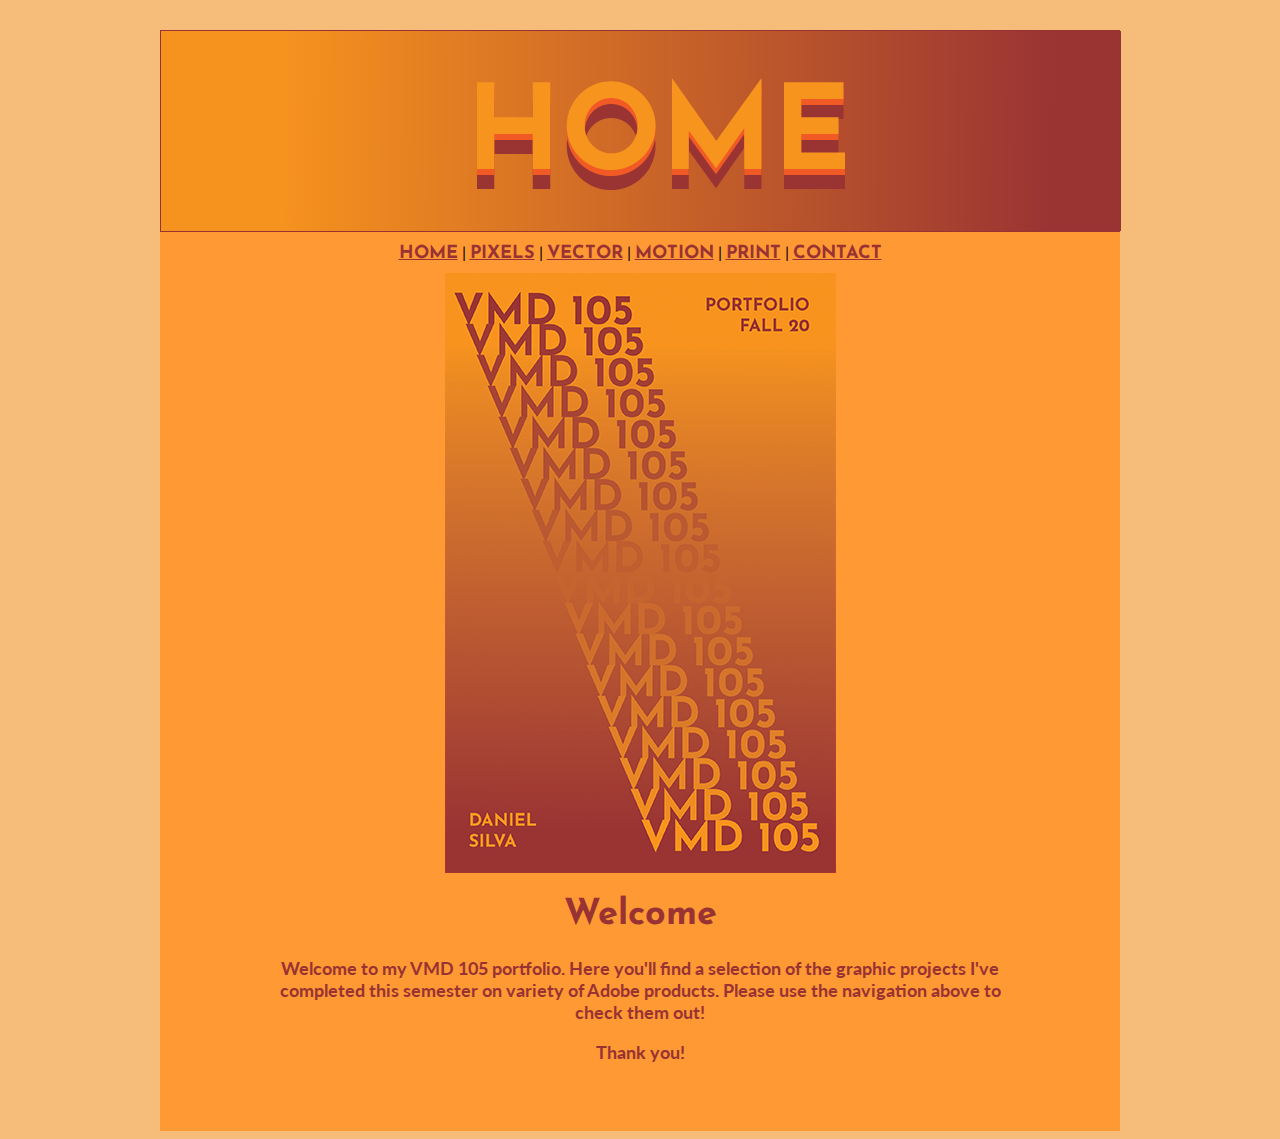
<file: index.html>
<!DOCTYPE html>

<html>

	<head>

		<title>Hello!</title>

	    <link rel="stylesheet" href="css/finalproject.css">
<link rel="preconnect" href="https://fonts.gstatic.com">
<link href="https://fonts.googleapis.com/css2?family=Josefin+Sans:wght@100;700&family=Lato:wght@400;700&display=swap" rel="stylesheet">
	</head>


	<body>

			<header>

				<img src="images/Header/HOME_HEADER.png">

			</header>

			<nav>
					
                      <a href="index.html">HOME</a>  |
                <a href="pixels.html">PIXELS</a>  | 
                <a href="vector.html">VECTOR</a>  | 
                <a href="motion.html">MOTION</a>  | 
                 <a href="print.html">PRINT</a>  | 
				<a href="contact.html">CONTACT</a>
			</nav>


        <section>
  <img src="images/Artwork/FRONT%20PAGE.png">
  
        </section>

			<article>
				
				<h1>Welcome</h1>
					
				<p>Welcome to my VMD 105 portfolio. Here you'll find a selection of the graphic projects I've completed this semester on variety of Adobe products. Please use the navigation above to check them out!
                </p>
                <P>Thank you!</P>

			</article>   
		

	</body>
	
</html>
</file>
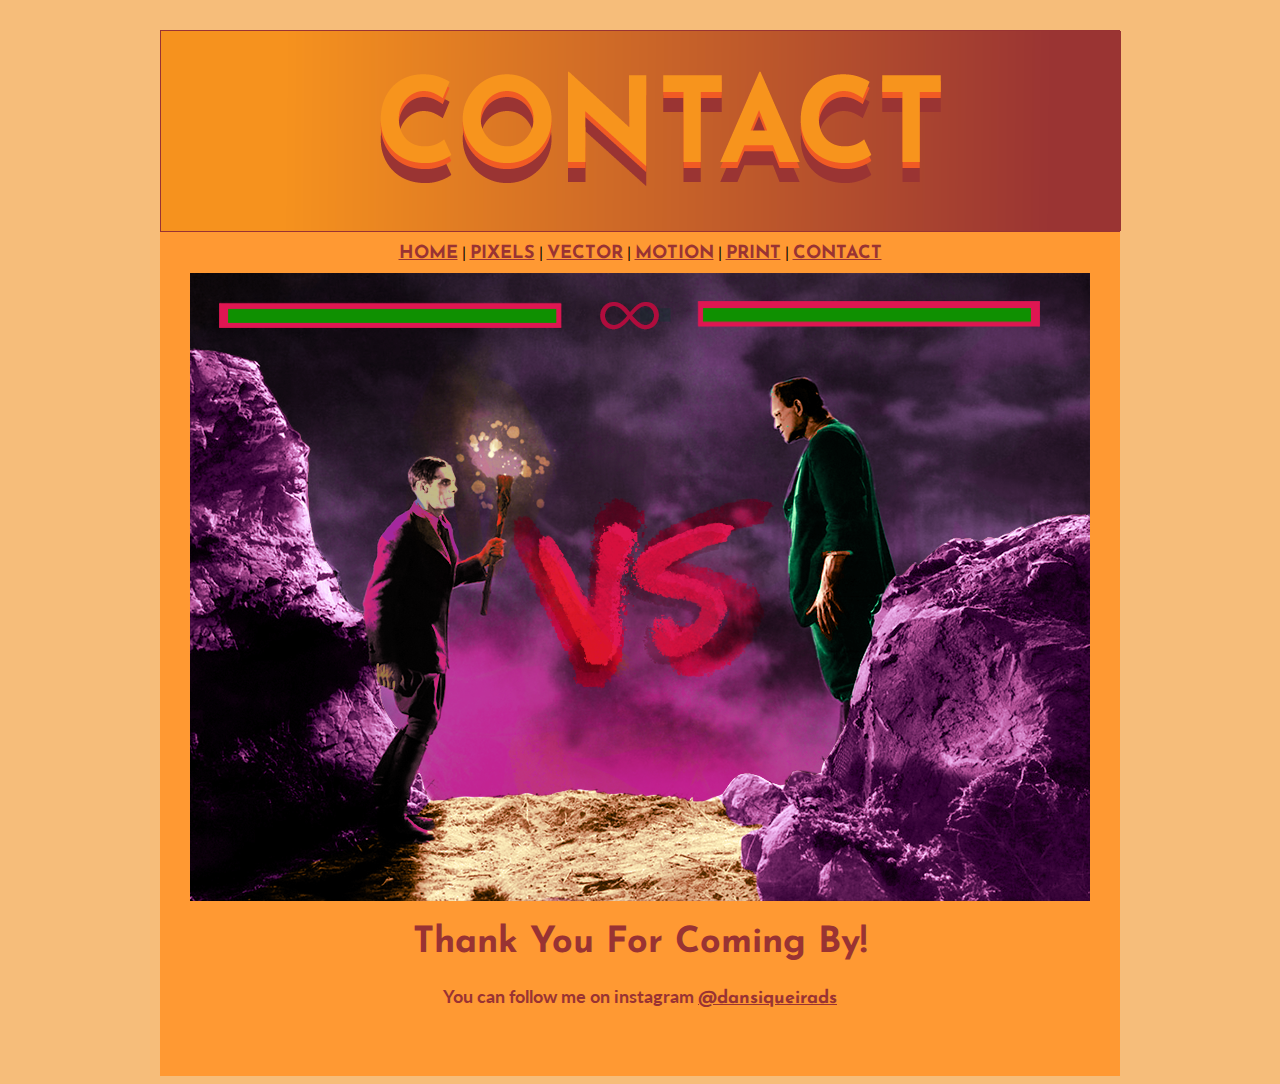
<file: contact.html>
<!DOCTYPE html>

<html>

	<head>

		<title>Contact Was a Good Movie</title>

	    <link rel="stylesheet" href="css/finalproject.css">
<link rel="preconnect" href="https://fonts.gstatic.com">
<link href="https://fonts.googleapis.com/css2?family=Josefin+Sans:wght@100;700&family=Lato:wght@400;700&display=swap" rel="stylesheet">
	</head>


	<body>

			<header>

				<img src="images/Header/CONTACT_HEADER.png">

			</header>

			<nav>
		        <a href="index.html">HOME</a>  |
                <a href="pixels.html">PIXELS</a>  | 
                <a href="vector.html">VECTOR</a>  | 
                <a href="motion.html">MOTION</a>  | 
                 <a href="print.html">PRINT</a>  | 
				<a href="contact.html">CONTACT</a>
					
			</nav>


        <section>
              <img src="images/Artwork/Silva-Daniel-Colorize.png">

        </section>

			<article>
				
				<h1>Thank You For Coming By!</h1>
					
				<p>You can follow me on instagram <a href="https://www.instagram.com/p/CIzTh7KlW64/?utm_source=ig_web_copy_link">@dansiqueirads</a>
                </p>
            

			</article>   
		

	</body>
	
</html>
</file>
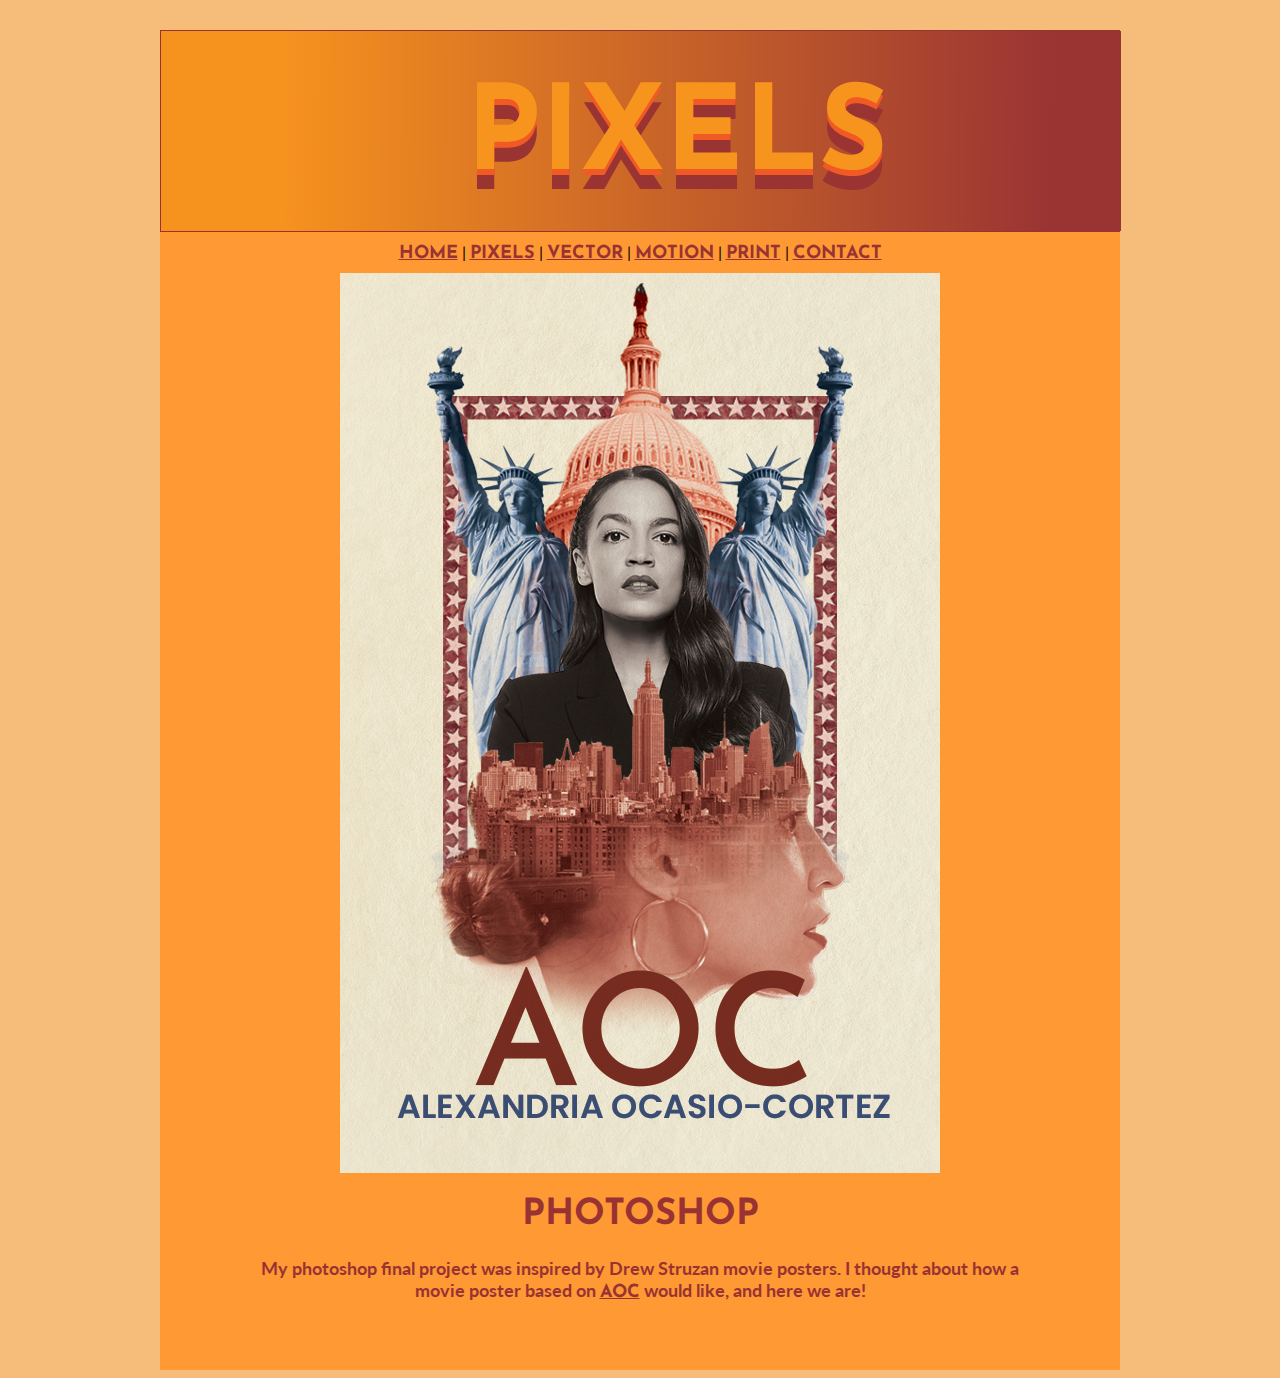
<file: pixels.html>
<!DOCTYPE html>

<html>

	<head>

		<title>Photoshop</title>

	    <link rel="stylesheet" href="css/finalproject.css">
<link rel="preconnect" href="https://fonts.gstatic.com">
<link href="https://fonts.googleapis.com/css2?family=Josefin+Sans:wght@100;700&family=Lato:wght@400;700&display=swap" rel="stylesheet">
	</head>


	<body>

			<header>

				<img src="images/Header/PIXELS_HEADER.png">

			</header>

			<nav>
					
                   <a href="index.html">HOME</a>  |
                <a href="pixels.html">PIXELS</a>  | 
                <a href="vector.html">VECTOR</a>  | 
                <a href="motion.html">MOTION</a>  | 
                 <a href="print.html">PRINT</a>  | 
				<a href="contact.html">CONTACT</a>
			</nav>


        <section>
  <img src="images/Artwork/Silva_PSfinal.jpg">
  
        </section>

			<article>
				
				<h1>PHOTOSHOP</h1>
					
				<p>My photoshop final project was inspired by Drew Struzan movie posters. I thought about how a movie poster based on <a href="egg.html">AOC</a> would like, and here we are!
                </p>

			</article>   
		

	</body>
	
</html>
</file>
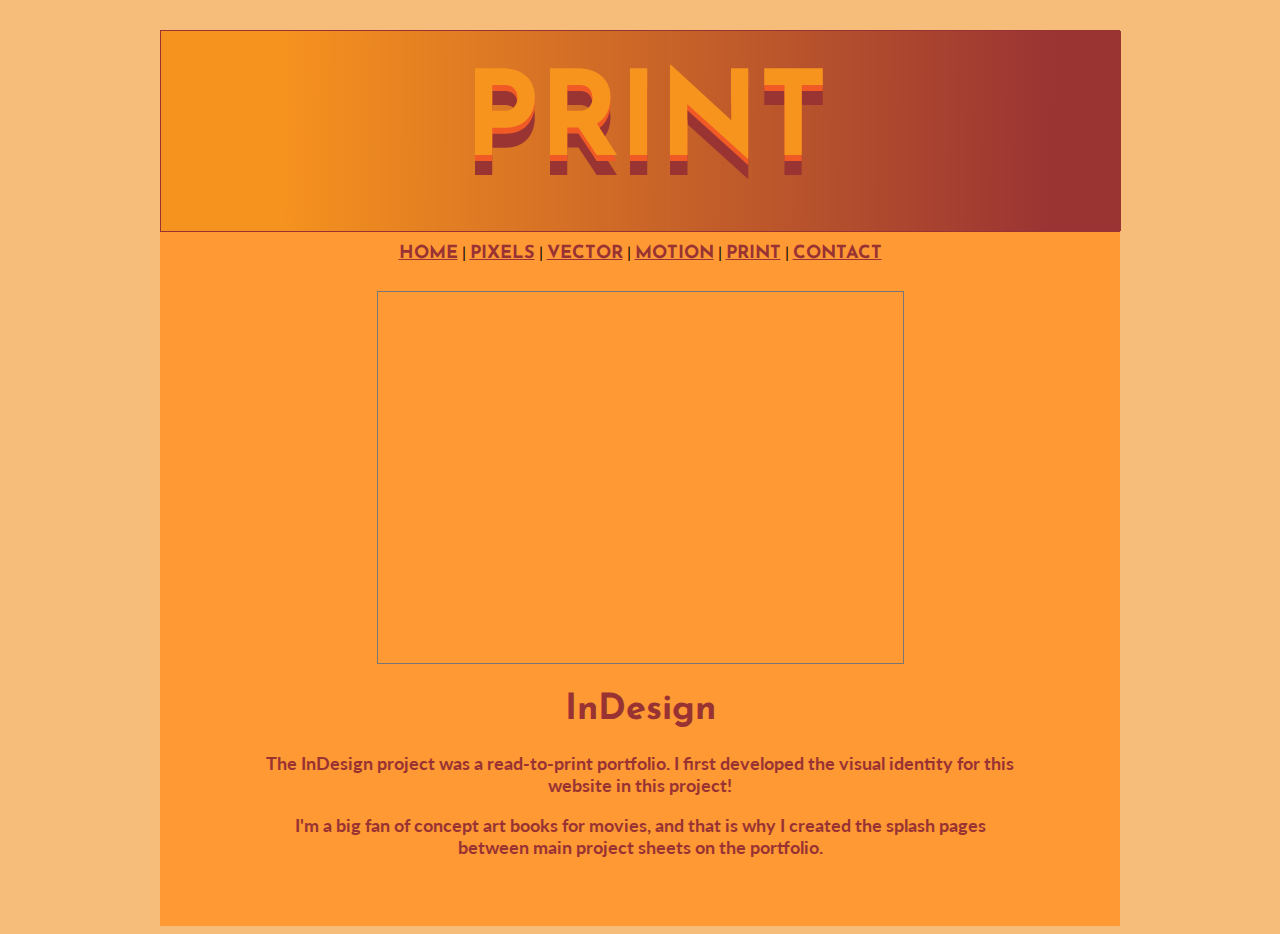
<file: print.html>
<!DOCTYPE html>

<html>

	<head>

		<title>I Cannot Afford Printer Ink</title>

	    <link rel="stylesheet" href="css/finalproject.css">
<link rel="preconnect" href="https://fonts.gstatic.com">
<link href="https://fonts.googleapis.com/css2?family=Josefin+Sans:wght@100;700&family=Lato:wght@400;700&display=swap" rel="stylesheet">
	</head>


	<body>

			<header>

				<img src="images/Header/PRINT_HEADER.png">

			</header>

			<nav>
		        <a href="index.html">HOME</a>  |
                <a href="pixels.html">PIXELS</a>  | 
                <a href="vector.html">VECTOR</a>  | 
                <a href="motion.html">MOTION</a>  | 
                 <a href="print.html">PRINT</a>  | 
				<a href="contact.html">CONTACT</a>
					
			</nav>


        <section>
<p><iframe style="border: 1px solid #777;" src="https://indd.adobe.com/embed/c5f68d04-5ed6-457c-a774-7c3742062853?startpage=1&amp;allowFullscreen=true" width="525px" height="371px" allowfullscreen="allowfullscreen"></iframe></p>
  
        </section>

			<article>
				
				<h1>InDesign</h1>
					
				<p>The InDesign project was a read-to-print portfolio. I first developed the visual identity for this website in this project! 
                </p>
                <p>I'm a big fan of concept art books for movies, and that is why I created the splash pages between main project sheets on the portfolio. </p>

			</article>   
		

	</body>
	
</html>
</file>
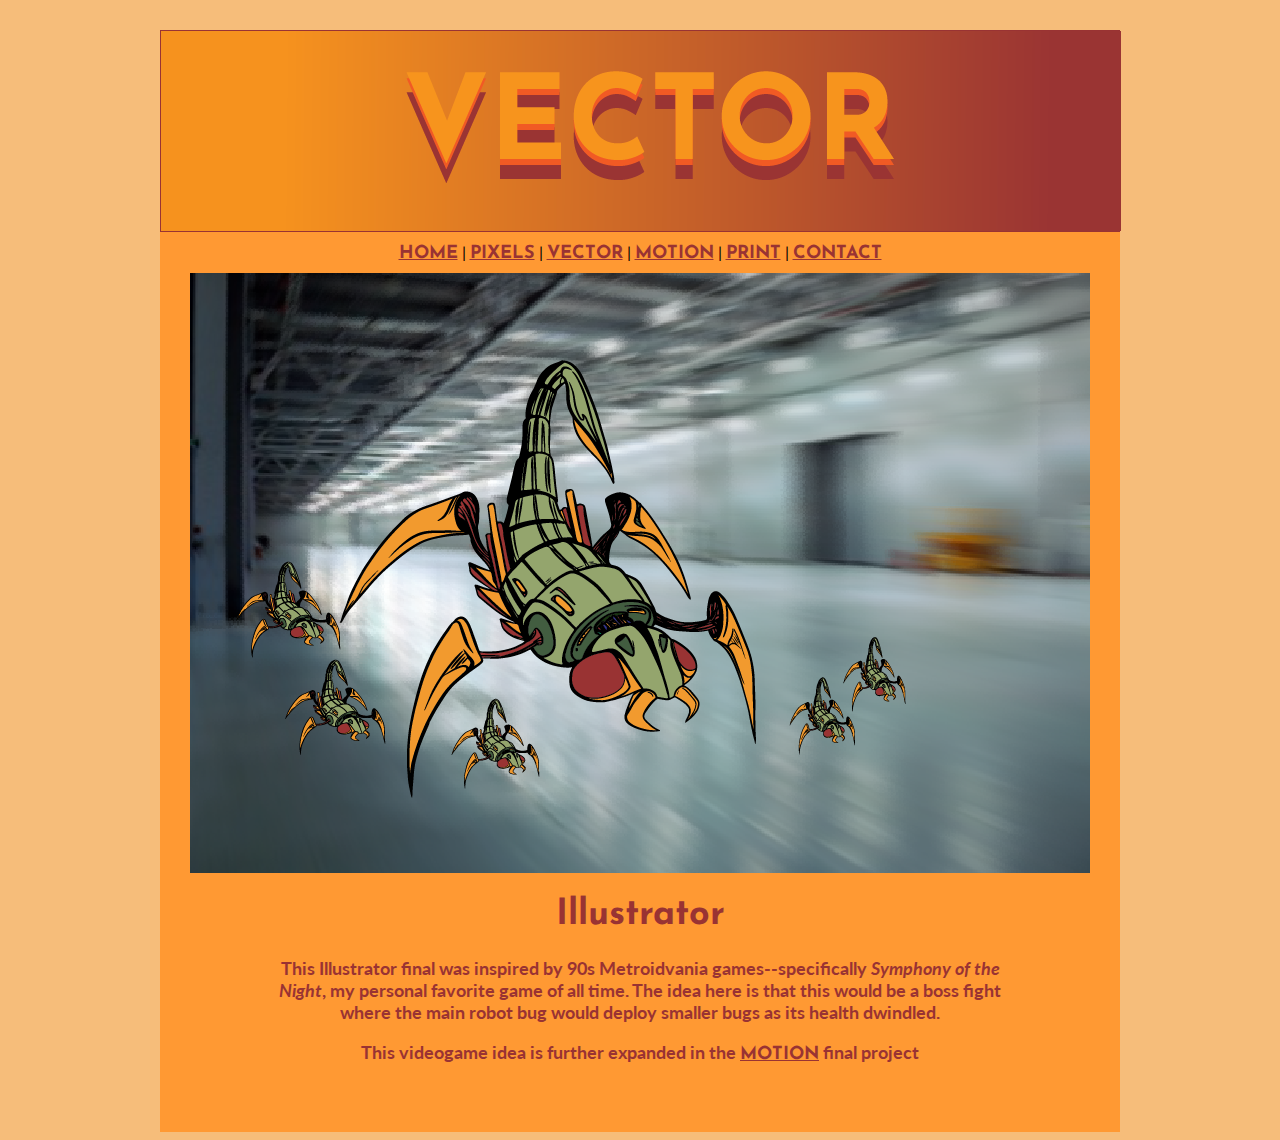
<file: vector.html>
<!DOCTYPE html>

<html>

	<head>

		<title>Bugs!</title>

	    <link rel="stylesheet" href="css/finalproject.css">
<link rel="preconnect" href="https://fonts.gstatic.com">
<link href="https://fonts.googleapis.com/css2?family=Josefin+Sans:wght@100;700&family=Lato:wght@400;700&display=swap" rel="stylesheet">
	</head>


	<body>

			<header>

				<img src="images/Header/VECTOR_HEADER.png">

			</header>

			<nav>
					
                <a href="index.html">HOME</a>  |
                <a href="pixels.html">PIXELS</a>  | 
                <a href="vector.html">VECTOR</a>  | 
                <a href="motion.html">MOTION</a>  | 
                 <a href="print.html">PRINT</a>  | 
				<a href="contact.html">CONTACT</a>
					
			</nav>


        <section>
  <img src="images/Artwork/Silva_AIFinal.png">
  
        </section>

			<article>
				
			<h1>Illustrator</h1>
					
				<p>This Illustrator final was inspired by 90s Metroidvania games--specifically <i>Symphony of the Night</i>, my personal favorite game of all time. The idea here is that this would be a boss fight where the main robot bug would deploy smaller bugs as its health dwindled.
                </p>
                <p>This videogame idea is further expanded in the <a href="motion.html">MOTION</a> final project </p>

			</article>   
		

	</body>
	
</html>
</file>
<file: css/finalproject.css>
html {
				background-color: #f6bd7a;
                

			}
header {
     border: 1px solid #993333;
  
}


			body {
				width: 960px;
				margin-right: auto;
				margin-left: auto;
				margin-top: 30px;
				background-color: #ff9933;
				text-align: center;
                font-family: 'Lato', sans-serif;
               
			}

			a {
		      	color: #993333;
			    font-size: 18px;
                font-family: 'Josefin Sans', sans-serif;
                font-weight: 700;
                padding-top: 25px;
                padding-bottom: 50px;
			}


			article {

				padding: 0px 100px 50px 100px;
                font-family: 'Lato', sans-serif;
			}


			h1 {
				font-size: 36px;
				color: #993333;
                    font-family: 'Josefin Sans', sans-serif;
                font-weight: 700;
			}

			h2 {
				font-size: 16px;
				color: #993333;
                font-family: 'Josefin Sans', sans-serif;
			}

			p {
				font-size: 18px;
				color: #993333;
                font-family: 'Lato', sans-serif;
                font-weight: 700;
			}

img {
  display: block;
  margin-left: auto;
  margin-right: auto;
}

nav {
    padding-top: 10px;
    padding-bottom: 10px;
}
			
   blockquote {
  display: block;
  margin-left: auto;
  margin-right: auto;
}
</file>
